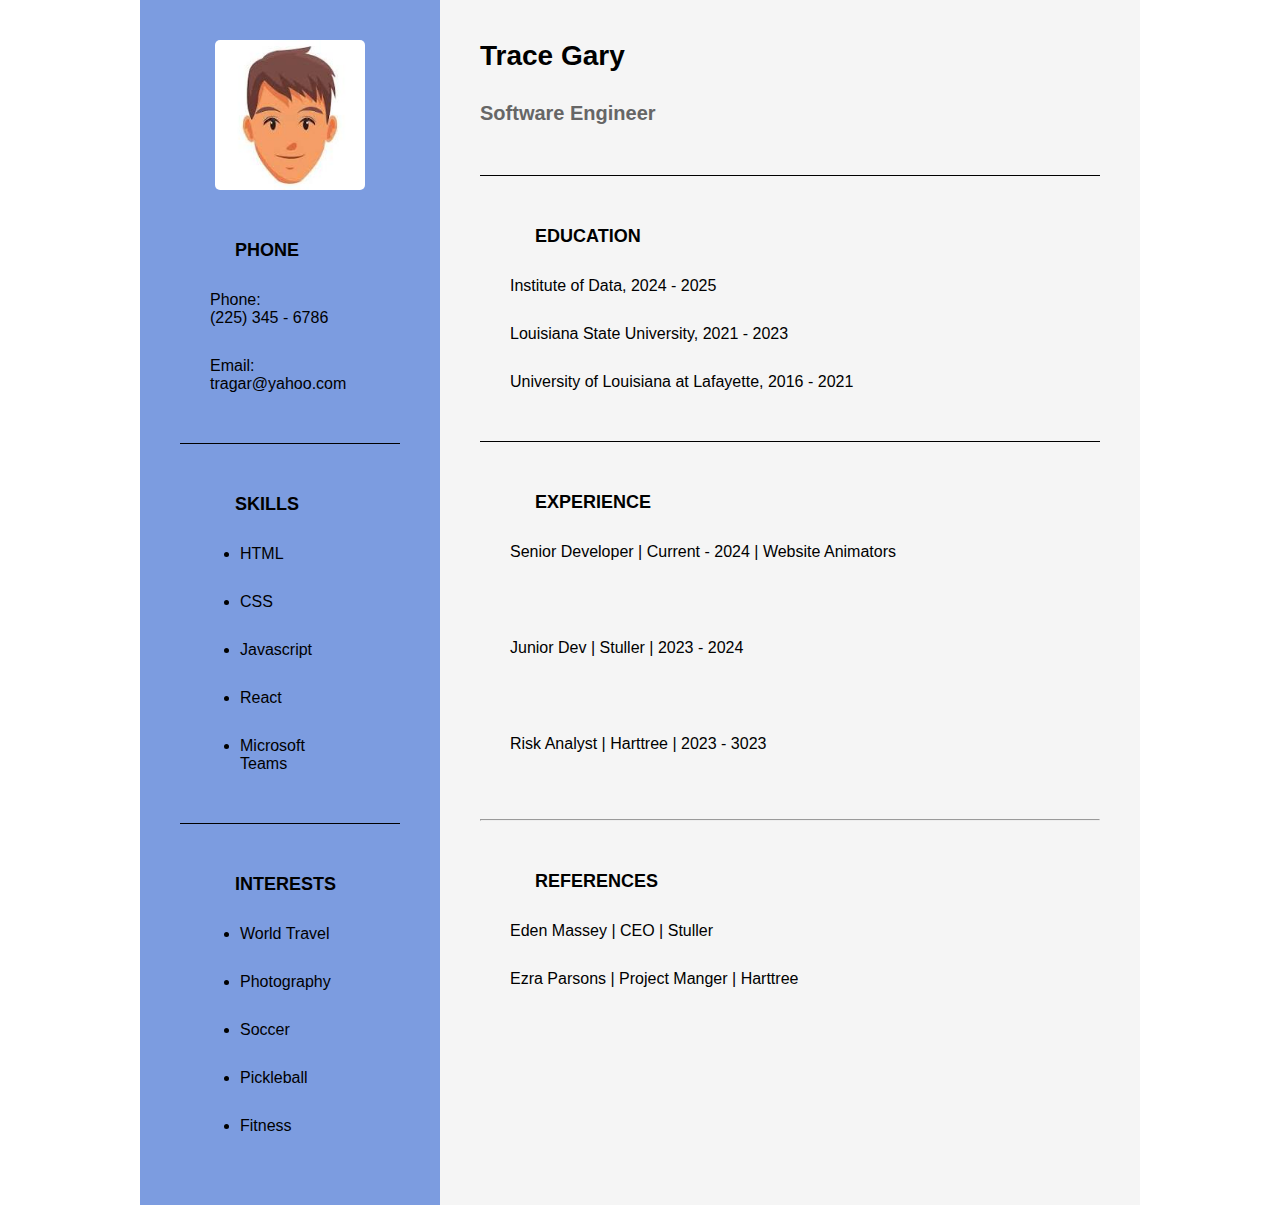
<file: LAB4-WEBSITE/index.html>
<!DOCTYPE html>
<html lang="en">

<head>
    <meta charset="UTF-8">
    <meta name="viewport" content="width=device-width, initial-scale=1.0">
    <title>My Website</title>
    <link rel="stylesheet" href="style.css">
</head>

<body>
    <div class="resume-container">
        <div class="sidebar">
            <img src="./cartoonpic.jpeg" alt="image of me" class="profile-image">
            

            <div>
                <h3 class="section-title">Phone</h3>
                <p class="section">Phone:<br> (225) 345 - 6786</p>
                <p class="section">Email: tragar@yahoo.com</p>
            </div>
            
            <p class="hr"></p>

            <div>
                <h3 class="section-title">Skills</h3>
                    <ul class="section">
                        <li class="section">HTML</li>
                        <li class="section">CSS</li>
                        <li class="section">Javascript</li>
                        <li class="section">React</li>
                        <li class="section">Microsoft Teams</li>
                    </ul>
            </div>

            <p class="hr"></p>
            
            <div>
                <h3 class="section-title">Interests</h3>
                <ul class="section">
                    <li class="section">World Travel</li>
                    <li class="section">Photography</li>
                    <li class="section">Soccer</li>
                    <li class="section">Pickleball</li>
                    <li class="section">Fitness</li>
                </ul>
            </div>
        </div> 
        


        <div class="main-content">  
            <h1 class="name">Trace Gary</h1>
            <h2 class="title">Software Engineer</h2>

            <p class="hr"></p>
            
            <div>
                <h3 class="section-title">Education</h3>
                <p class="section">Institute of Data, 2024 - 2025</p>
                <p class="section">Louisiana State University, 2021 - 2023</p>
                <p class="section">University of Louisiana at Lafayette, 2016 - 2021</p>
            <p class="hr"></p>
        </div>


        <div>
            <h3 class="section-title">Experience</h3>
            <p class="section">Senior Developer | Current - 2024 | Website Animators</p><br>
            <p class="section">Junior Dev | Stuller | 2023 - 2024</p><br>
            <p class="section">Risk Analyst | Harttree | 2023 - 3023</p><br>
        </div>
        <br><hr>


        <div>
            <h3 class="section-title">References</h3>
            <p class="section">Eden Massey | CEO | Stuller</p>
            <p class="section">Ezra Parsons | Project Manger | Harttree</p>
        </div>

    </div>
</body>
</html>
</file>
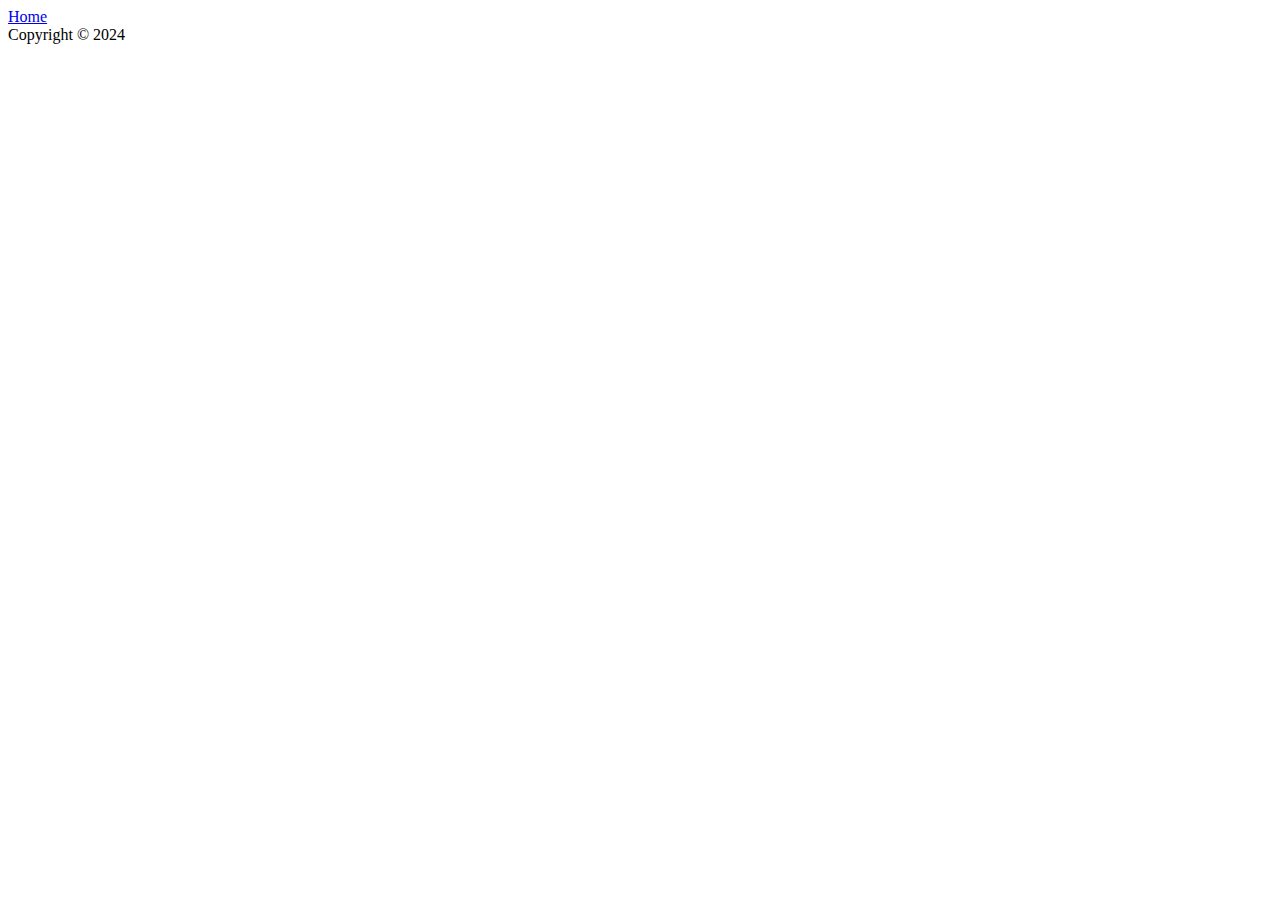
<file: LAB1-HTML/src/index.html>
<!DOCTYPE html>
<html>

<head>
</head>

<body>
  <header>
    <nav>
      <!-- works like <a href="/index.html">Home</a> -->
      <a href="/">Home</a>
    </nav>
  </header>

  <main>  
  </main>

  <footer>Copyright &copy; 2024</footer>
</body>

</html>
</file>
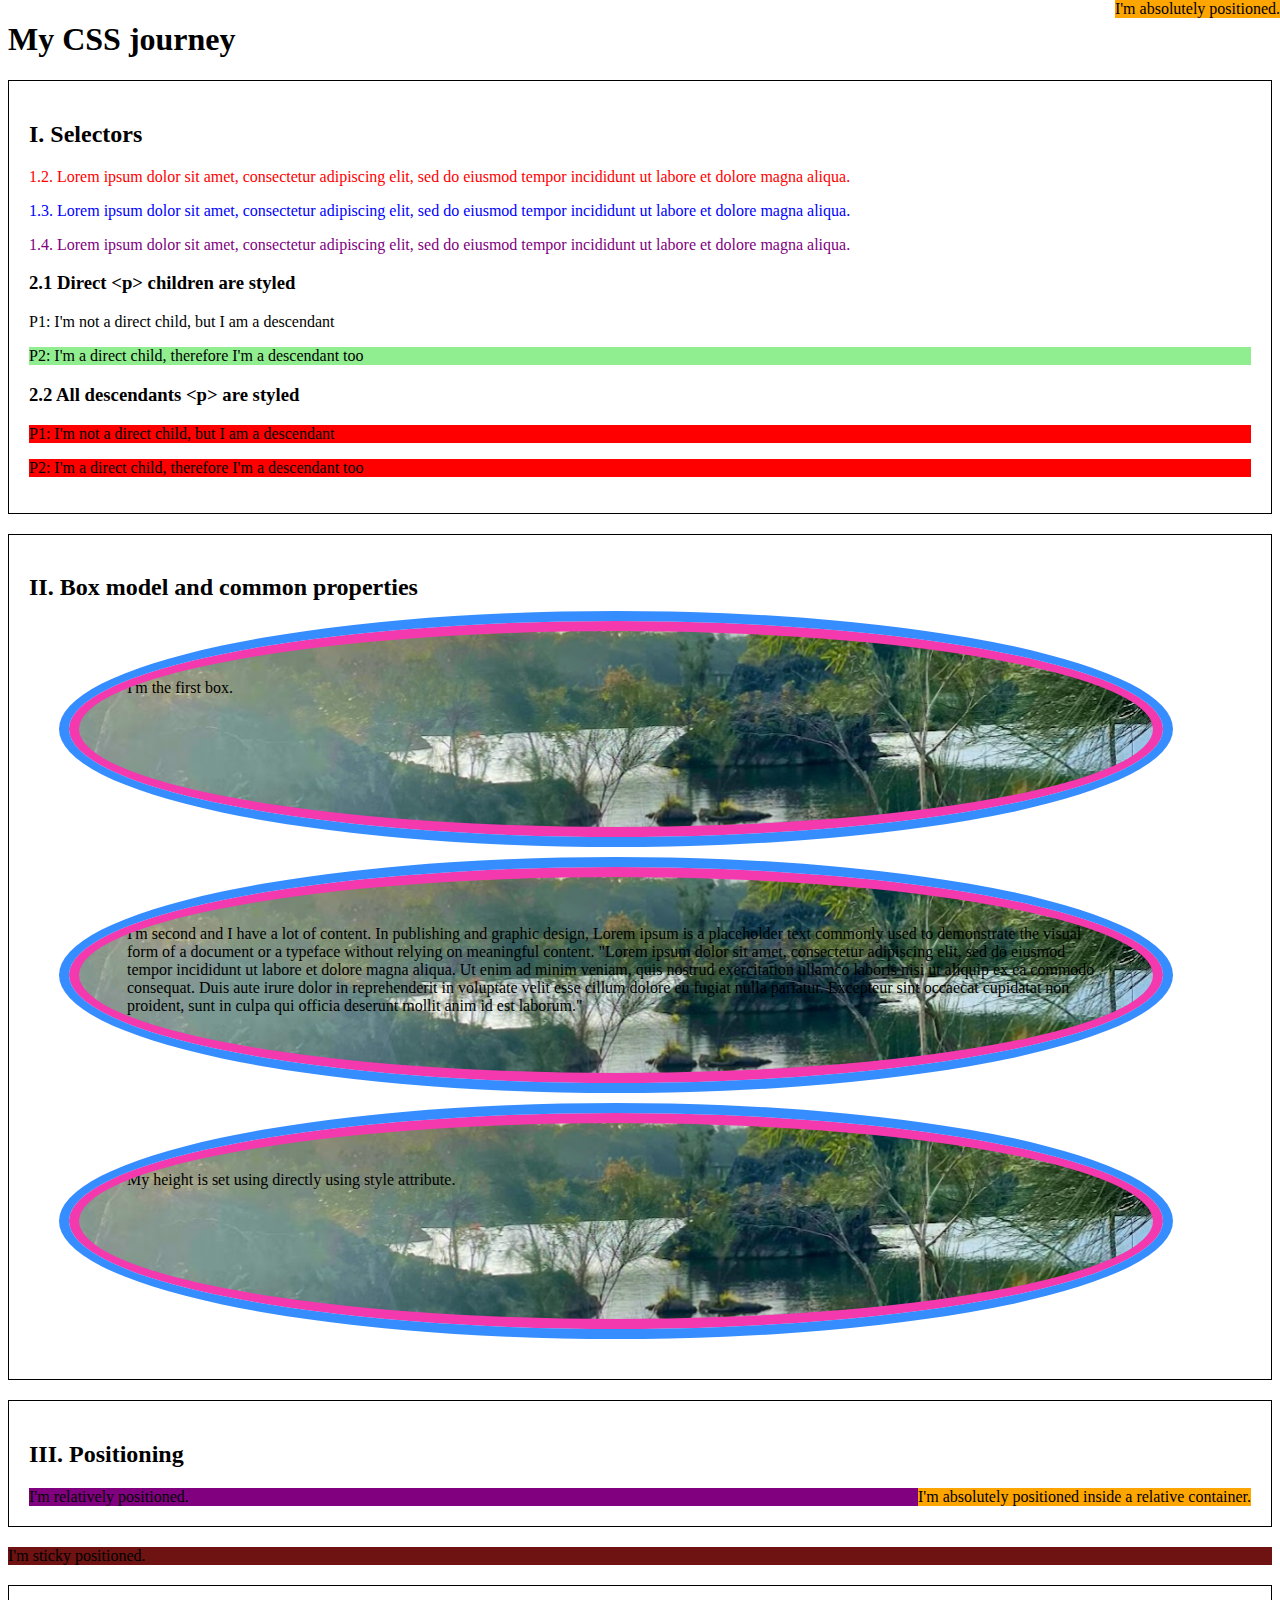
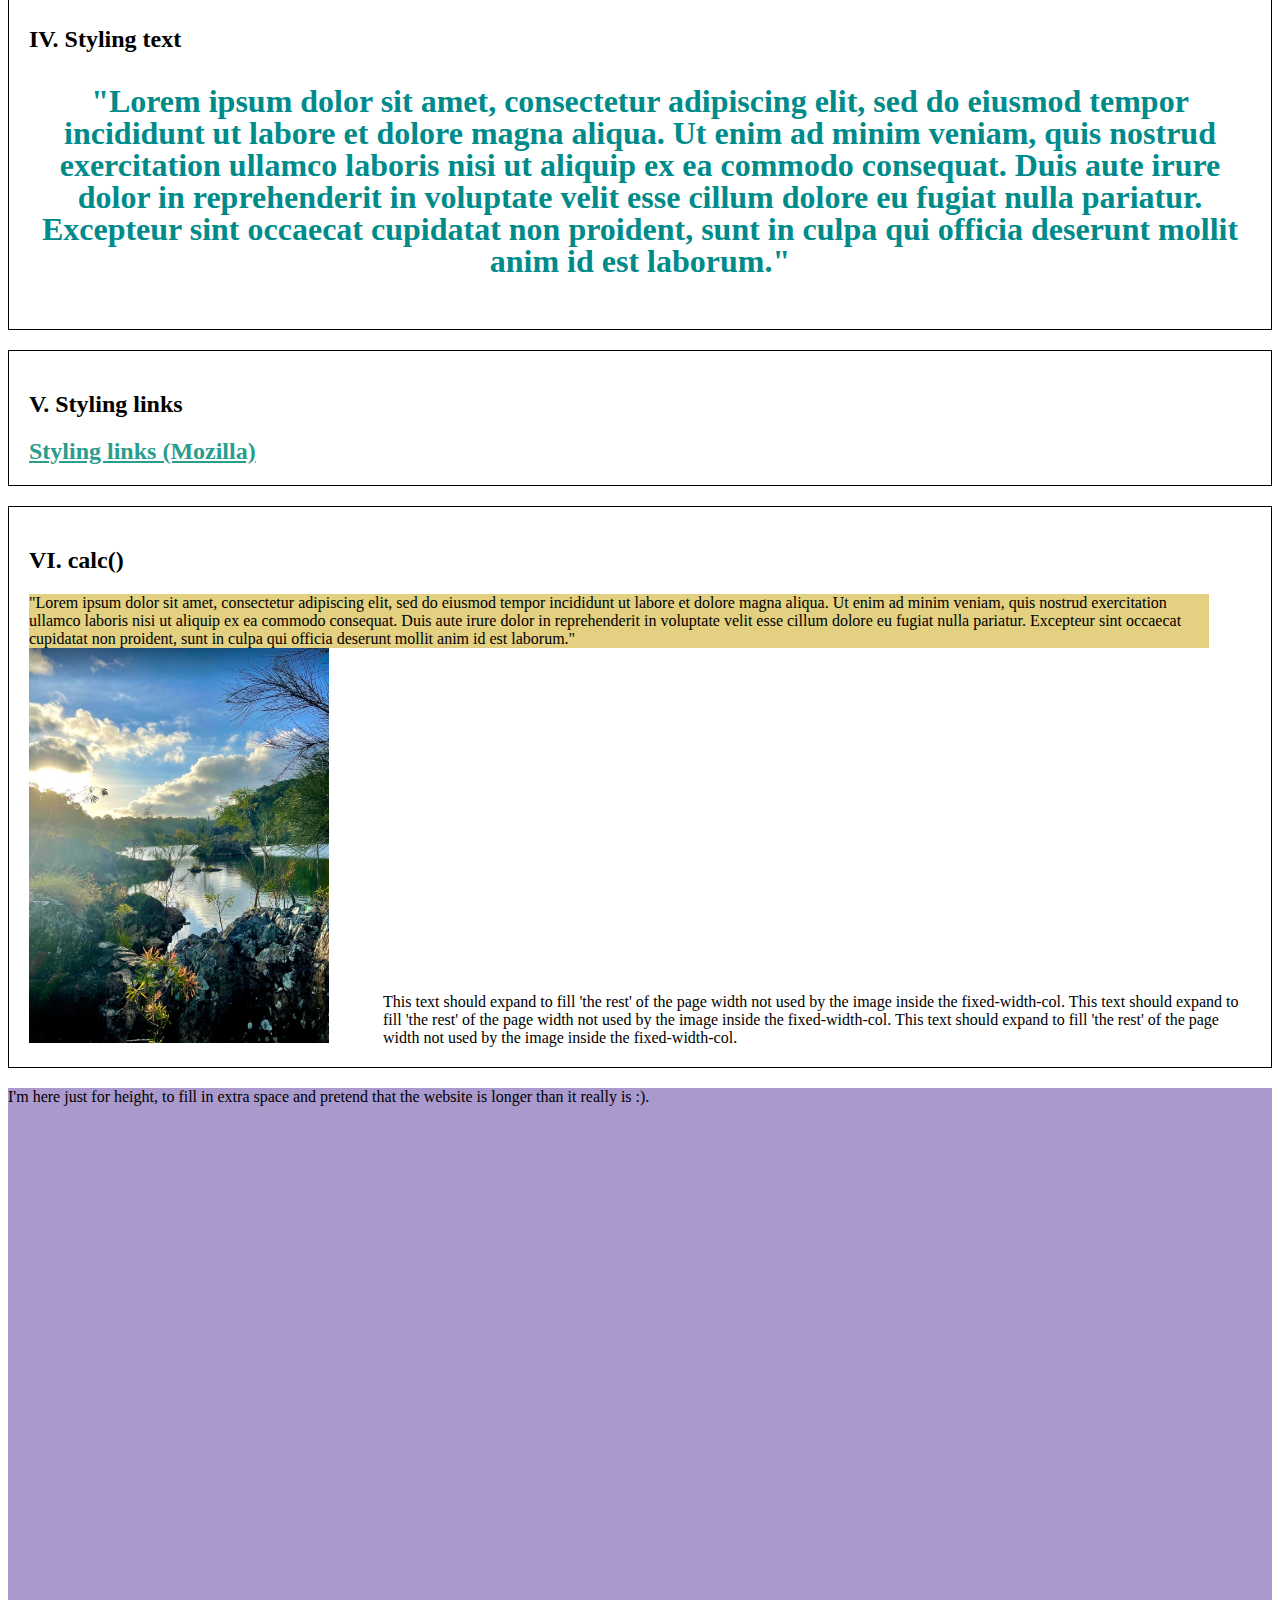
<file: LAB2-CSS/src/index.html>
<!DOCTYPE html>
<html>
  <head>
    <link rel="stylesheet" href="index.css">
    <title>Module 2 - CSS Lab Exercises</title>

    <!-- 5.3 - Select the <link> option from ‘Use on the web’ and copy the stylesheet code into the <head> section of index.html -->
    <link rel="preconnect" href="https://fonts.googleapis.com">
    <link rel="preconnect" href="https://fonts.gstatic.com" crossorigin>
    <link href="https://fonts.googleapis.com/css2?family=Roboto:wght@400;700&display=swap" rel="stylesheet">    
  </head>
  <body>
    <h1>My CSS journey</h1>

    <article>
      <h2>I. Selectors</h2>

      <section>
        <p class="style-me1">
          1.2. Lorem ipsum dolor sit amet, consectetur adipiscing elit, sed do
          eiusmod tempor incididunt ut labore et dolore magna aliqua.
        </p>
        <p id="style-me2">
          1.3. Lorem ipsum dolor sit amet, consectetur adipiscing elit, sed do
          eiusmod tempor incididunt ut labore et dolore magna aliqua.
        </p>
        <p id="style-me2" class="style-me1">
          1.4. Lorem ipsum dolor sit amet, consectetur adipiscing elit, sed do
          eiusmod tempor incididunt ut labore et dolore magna aliqua.
        </p>
      </section>

      <section class="my-children-are-styled">
        <h3>2.1 Direct &lt;p&gt; children are styled</h3>
        <div>
          <p>P1: I'm not a direct child, but I am a descendant</p>
        </div>
        <p>P2: I'm a direct child, therefore I'm a descendant too</p>
      </section>

      <section class="my-descendants-are-styled">
        <h3>2.2 All descendants &lt;p&gt; are styled</h3>
        <div>
          <p>P1: I'm not a direct child, but I am a descendant</p>
        </div>
        <p>P2: I'm a direct child, therefore I'm a descendant too</p>
      </section>
    </article>

    <article>
      <h2>II. Box model and common properties</h2>
      <div class="box">I'm the first box.</div>
      <div class="box">
        I'm second and I have a lot of content. In publishing and graphic
        design, Lorem ipsum is a placeholder text commonly used to demonstrate
        the visual form of a document or a typeface without relying on
        meaningful content. "Lorem ipsum dolor sit amet, consectetur adipiscing
        elit, sed do eiusmod tempor incididunt ut labore et dolore magna aliqua.
        Ut enim ad minim veniam, quis nostrud exercitation ullamco laboris nisi
        ut aliquip ex ea commodo consequat. Duis aute irure dolor in
        reprehenderit in voluptate velit esse cillum dolore eu fugiat nulla
        pariatur. Excepteur sint occaecat cupidatat non proident, sunt in culpa
        qui officia deserunt mollit anim id est laborum."
      </div>
      <div class="box" style="height: 200px">
        My height is set using directly using style attribute.
      </div>
    </article>

    <article>
      <h2>III. Positioning</h2>
      <div class="position-absolute">I'm absolutely positioned.</div>

      <div class="position-relative">
        I'm relatively positioned.
        <div class="position-absolute">I'm absolutely positioned inside a relative container.</div>
      </div>
    </article>
    <div class="position-sticky">I'm sticky positioned.</div>

    <article>
      <h2>IV. Styling text</h2>
      <p class="text-style">
        "Lorem ipsum dolor sit amet, consectetur adipiscing elit, sed do eiusmod
        tempor incididunt ut labore et dolore magna aliqua. Ut enim ad minim
        veniam, quis nostrud exercitation ullamco laboris nisi ut aliquip ex ea
        commodo consequat. Duis aute irure dolor in reprehenderit in voluptate
        velit esse cillum dolore eu fugiat nulla pariatur. Excepteur sint
        occaecat cupidatat non proident, sunt in culpa qui officia deserunt
        mollit anim id est laborum."
      </p>
    </article>

    <article>
      <h2>V. Styling links</h2>
      <a
        href="https://developer.mozilla.org/en-US/docs/Learn/CSS/Styling_text/Styling_links"
        alt="Styling links with Mozilla"
        >Styling links (Mozilla)</a
      >
    </article>

    <article>
      <h2>VI. calc()</h2>
      <div class="calc-style">
        "Lorem ipsum dolor sit amet, consectetur adipiscing elit, sed do eiusmod
        tempor incididunt ut labore et dolore magna aliqua. Ut enim ad minim
        veniam, quis nostrud exercitation ullamco laboris nisi ut aliquip ex ea
        commodo consequat. Duis aute irure dolor in reprehenderit in voluptate
        velit esse cillum dolore eu fugiat nulla pariatur. Excepteur sint
        occaecat cupidatat non proident, sunt in culpa qui officia deserunt
        mollit anim id est laborum."
      </div>

      <div class="calc-row">
        <div class="fixed-width-col"><img src="assets/images/img1.png" width="300"/></div>
        <div class="fluid-col">This text should expand to fill 'the rest' of the page width not used by the image inside the fixed-width-col.
          This text should expand to fill 'the rest' of the page width not used by the image inside the fixed-width-col.
          This text should expand to fill 'the rest' of the page width not used by the image inside the fixed-width-col.
        </div>
      </div>
    </article>

    <div style="height: 1000px; background: #AA99CC">
      I'm here just for height, to fill in extra space and pretend that the website is longer than it really is :).
    </div>
  </body>
</html>
</file>
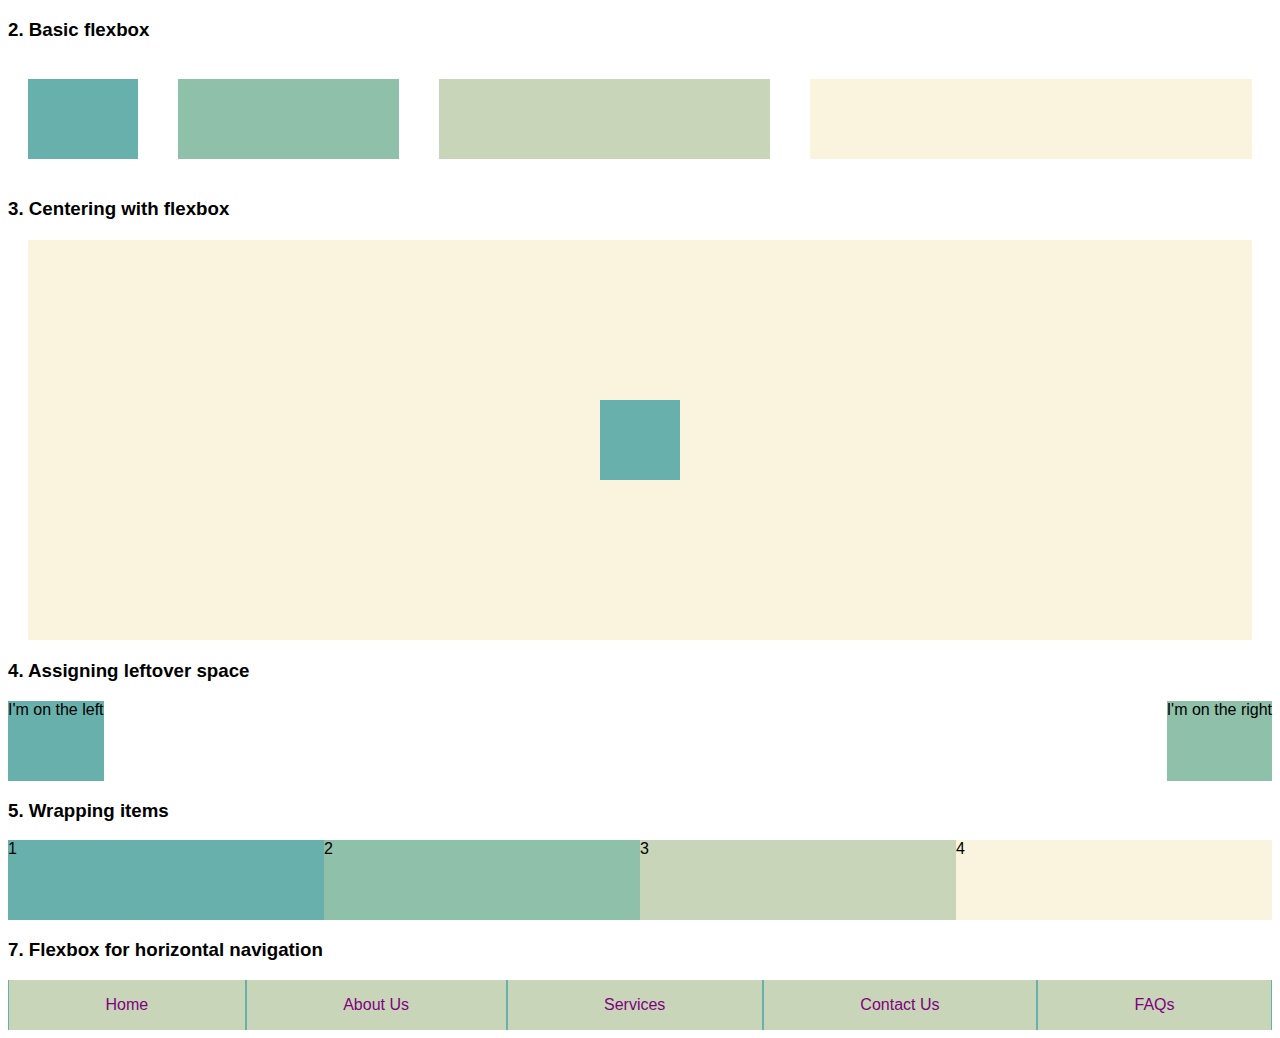
<file: LAB3-FLEXBOX/src/index.html>
<!DOCTYPE html>
<html>
  <head>
    <title>Module 2 - Flexbox Lab Exercise</title>
    <meta charset="UTF-8" />
    <meta name="description" content="This is a flexbox exercise" />
    <meta name="keywords" content="HTML, CSS" />
    <meta name="author" content="Institute of Data" />
    <meta name="viewport" content="width=device-width, initial-scale=1.0" />
    <link rel="stylesheet" href="index.css">
  </head>
  <body>
    <section>
      <h3>2. Basic flexbox</h3>

      <div class="flex-container">
        <div class="flex-item-1 background-1 h-80 m-20"></div>
        <div class="flex-item-2 background-2 h-80 m-20"></div>
        <div class="flex-item-3 background-3 h-80 m-20"></div>
        <div class="flex-item-4 background-4 h-80 m-20"></div>
      </div>
    </section>

    <section>
      <h3>3. Centering with flexbox</h3>

      <div class="m-20 flex-container flex-center h-400 background-4">
        <div class="background-1 h-80 w-80"></div>
      </div>
    </section>

    <section>
      <h3>4. Assigning leftover space</h3>

      <div class="flex-container flex-space-between">
        <div class="h-80 background-1">I'm on the left</div>
        <div class="h-80 background-2">I'm on the right</div>
      </div>
    </section>

    <section>
      <h3>5. Wrapping items</h3>

      <div class="flex-container flex-wrap">
        <div class="flex-basis-item-50 h-80 background-1">1</div>
        <div class="flex-basis-item-50 h-80 background-2">2</div>
        <div class="flex-basis-item-50 h-80 background-3">3</div>
        <div class="flex-basis-item-50 h-80 background-4">4</div>
      </div>
    </section>

    <section>
      <h3>7. Flexbox for horizontal navigation </h3>

      <ul class="flex-container flex-menu background-1">
        <li class="background-3 first-item"><a href="#">Home</a></li>
        <li class="background-3 second-item"><a href="#">About Us</a></li>
        <li class="background-3 third-item"><a href="#">Services</a></li>
        <li class="background-3 fourth-item"><a href="#">FAQs</a></li>
        <li class="background-3 fifth-item"><a href="#">Contact Us</a></li>
      </ul>
    </section>    
  </body>
</html>
</file>
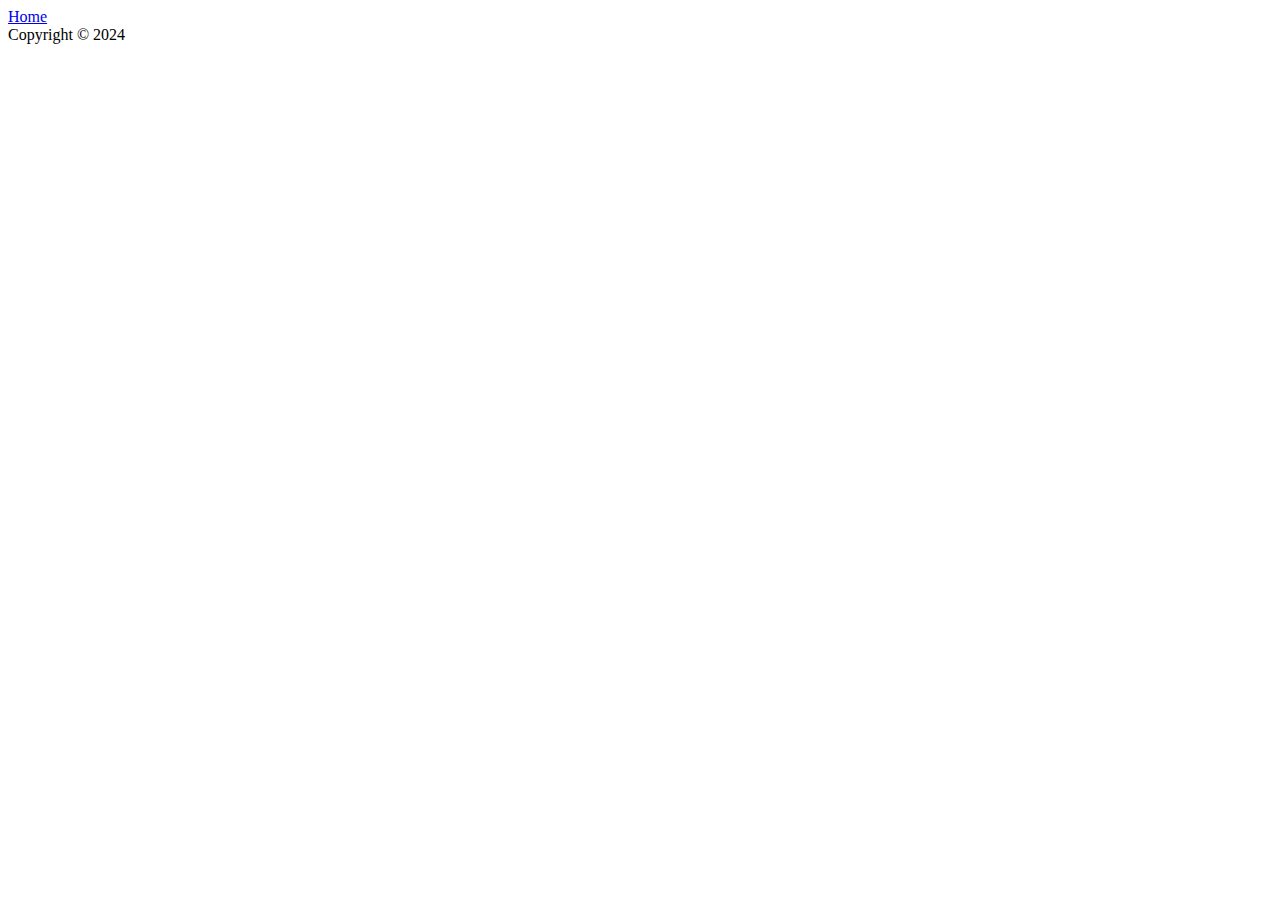
<file: LAB1-HTML/src/form.html>
<!DOCTYPE html>
<html>

<head>
</head>

<body>
  <header>
    <nav>
      <!-- works like <a href="/index.html">Home</a> -->
      <a href="/">Home</a>
    </nav>
  </header>

  <main>
  </main>

  <footer>Copyright &copy; 2024</footer>
</body>

</html>
</file>
<file: LAB4-WEBSITE/style.css>
* {
    margin: 0;
    padding: 0;
    box-sizing: border-box;
    font-family: Arial, Helvetica, sans-serif;
}
.fullpage {
    margin: 10px 0px;
}

.sidebar {
    width: 300px;
    background-color: rgb(124, 156, 224);
    padding: 40px
}

 .flex-container {
    display: flex;
    margin: 20px;
    border: 2px solid #333;
    height: 100 vh;
}

.resume-container {
    display: flex;
    max-width: 1000px;
    margin: 0 auto;
    min-height: 100vh;
}

.main-content {
    flex: 1;
    padding: 40px;
    background-color: whitesmoke;
}

.section {
    margin: 30px;
}

.title {
    font-size: 20px;
    color: #666;
    margin-bottom: 30px;
}

.name {
    font-size: 28px;
    margin-bottom: 30px;
}

.section-title{
    font-size: 18px;
    font-weight: bold;
    text-transform: uppercase;
    margin: 30px;
    padding-left: 25px;
    padding-top: 20px;
}

.profile-image {
    width: 150px;
    height: 150px;
    border-radius: 5px;
    margin: auto;
    display: block;
}

.hr {
    border-top: 1px solid black;
    margin-top: 50px;
}


/* .peronsal-info {
    flex-direction: column;
    background-color: rgb(82, 138, 211);
}

.header {
    font-family: cabin;
    padding:50px;
    background-color: rgb(79, 100, 139);
}

.title { 
    font-size: 25px;
    background-color: rgb(221, 229, 245);
    margin: 0;
    overflow: hidden;
    
}

.location {
    font-size: 25px;
}  */
</file>
<file: LAB2-CSS/src/index.css>
/* I. Selectors */

/* Put styles for questions 1.1, 1.2, 1.3 and 1.4 here */

/* 1.1 - style all articles using type selector */
article {
    margin: 20px 0;
    padding: 20px;
    border: 1px solid black;
}


/* 1.2 - use class selector to set font color to red */
.style-me1 {
    color: red;
}


/* 1.3 use id selector to set font color to blue */
#style-me2 {
    color: blue;
}

/* 1.4 - use id selecetor to set font color to purple */
#style-me2.style-me1 {
    color:purple;
}

/* 2.1 - use descendants comibator selector to set background color to red */
.my-descendants-are-styled p {
    background:red
}

/* 2.2 - use a child combinator selector to background color to lightgreen */
.my-children-are-styled > p {background: lightgreen}

/*1. Box model and common porperties */

/* Put styles for questions 1-8 here */

.box {
    /*1.1 - set a background color */
    background: #06dfdf;
    /* 1.2 - use 4, 2, and 1 value syntax to set margin and padding */
    margin: 20px;
    margin: 20px 10px;
    margin: 10px 20px 30px 40px;

    padding: 20px;
    padding: 20px 10px;
    padding: 20px 20px 30px 40px;

    /* 2.1 - Set width and height using differnt dimension-units */
    height: 100px;
    height: 20%;
    height: 10em;
    height: 15vh;

    width: 100px;
    width: 25%;
    width: 15em;
    width: 40vw;

    /* 2.2 - This style attribute overrides all other CSS */
    height: 100px !important;
    width: 80% !important;

    /* 2.3 - Resize window on the browser to see what happens to the box */

    /* 3.1 - Set a border on the .box element */
    border:2px dashed red;
    border: 5px dotted yellow;

    /* 3.2 - Make the border 10px thick and solid */
    border: 10px solid rgb(244, 57, 175);

    /* 4.1 - Test two different values of box-sizing - how are they effected? Weight + Height  */
    box-sizing: border-box;
    box-sizing: content-box; 

    /* 5.1 -Make text overflow outside of the element by setting smaller width/height */
    height: 50px;

   /* 53.2 - Set overflow css rule for the .box class - Testing a few differenting values */
    overflow: hidden;
    overflow: scroll;
    overflow: auto;

    /* 6.1 - Set a wide outline (10px) on the .box  */
    outline: 10px solid rgba(0, 110, 255, 0.79);

    /* 7.1 - Set border-radius on the .bpx element */
    border-radius: 20px;
    border-radius: 3em;

    /* 7.2 - Setting botder-radius to 50% */
    border-radius:50%;

    /* 7.3 - Increase the padding to account for the border radius */
    padding: 3em;

    /* 8.1 - Adding a background image */
    background: url("./assets/images/img1.png");

    /* 8.2 - Set background size to cover */
    background-size: cover;

    /* 8.3 - Set background to no-repeat */
    background-repeat:no-repeat;

    /* 8.4 - Set background to Center */
    background-position: center;
}

/* Put styles for questions 1-3 here */

.position-absolute {
    /* 1.1 - use CSS to apply absolute position on .position-absolute class */
    position: absolute;

    /* 1.2 - Add a top position of 0 */
    top: 0;
    right:0; 

    /* 1.3 - Add a background color */
    background:orange;
}

.position-relative {
    /* 2.1 - Set a relative position on position-relative class */
    position: relative; 

    /* 2.2 - Add a different background to relative positioned container */
    background: purple;

    /* 2.3 - How is it positioned compared to absolute
    did this in 1.2 above */

    /* 2.4 - Add a left position value to the position-absolute class
    did this in 1.2 above */
}

.position-sticky {
    /* 3.1 - Set sticky position on .position-sticky class */
    position: sticky;

    /* 3.2 - Add a different background color to the .postiion-sticky class */
    background:rgb(110,18,18);

    /* 3.3 - Set a top position value to change where the element 'sticks' to */
    top:20px;

}


/* IV. Styling text */


/* Put styles for questions 1-10 here */

.text-style {

    /* 1. Set a font color using the color CSS rule on the ,text-style class */
    color:darkcyan;

    /* 2. Add a font-size CSS rule to the .textsyle class */
    font-size: 20px;
    font-size: 2em;

    /* 3. Add a line-height CSS rule to the .textstyle class */
    line-height: 1.5;
    line-height: 1em;

    /* 4. Add a font-weight CSS rule to the .text-style class */
    font-weight: bold;
    font-weight: 700;

    /* 5. Add font-family CSS rule to the .text-style class */
    font-family: 'Open Sans';

    /* 5.1 Visit https://fonts.google.com /find open sans */



    /* 5.2 Select certain styles */



    /* 5.3 Select the link option use on the web and copy stylesheet 
   
    <link href="https://fonts.googleapis.com/css2?family=Open+Sans:ital,wght@0,300..800;1,300..800&display=swap" rel="stylesheet"> */


    /* 5.4 Adding sans-serif after Roboto */


    /* 5.1.1 - Add Ttext alignemnt */
    text-align:center;

    /* 5.1.2 - Add letter spacing */
    p {
        letter-spacing:2px;
    }

    /* 5.1.3 - Add word spacing */
    p {
        word-spacing:5px;
    }

    /* 5.1.4 - Add text transform */
    h2 {
        text-transform: uppercase;
    }
    
    /* 5.1.5 - Add text decoration */

    h3 {
        text-decoration: underline;
        text-decoration:line-through;
    }

}


/* V. Styling links */


/* Put styles for questions 1-3 here */

/* 1 - Style all of the links in index.html */

a,
a:link {
    /* 1.1 - Sey a font color */
    color:#2a9d8f;
    
    /* 1.2 - Modify Font-size, font-weight, and text-decoration for your links */
    font-size:1.5em;
    font-weight: bold;
    text-decoration: underline;
}

/* 2 - Style all 'active' links differntly to default links */
a:hover,
a:active,
a:focus {

    /* 2.1 - Override the color with the darker shade */
    color:brown;

    /* 2.2 Use a different text-decoration value */
    text-decoration:none;

}

/* 3 - Style your special styling differently for visited links */
a:visited {
    color:beige;

    /* 3.2 - Using a different font style value - dooesn't work! */
    font-style:italic;
}



/* VI. calc() */


/* Put styles for questions 1-3 here */

    /* 1. Add a new fixed width rule:width 100vw; to the calc-style class */
    .calc-style {
        width: 100vw;

        /* 1.1 Add a backgorund color to the .calc-style class to see the boundaires */
        background: #E3D081;

        /* 1.2 - Add a new rule: width calc(100vw-100px); to the .calc-style class */
        width: calc(100vw - 100px);    

    }

    /* 2. Create a new selector for the .fixed-width-col class to set width to 350px and make inline */
    .fixed-width-col {
        display: inline-block;
        width: 350px;
    
    }

    /* 3. Create second selector for the fluid-col class and set display to inline-block */
    .fluid-col {
        display: inline-block;

        /* 3.1 - use calc() to set a dynamically calculated width for the fluid-col and make them appear sidebyside */
        width: calc(100% - 360px);
    }
</file>
<file: LAB3-FLEXBOX/src/index.css>
body {
    font-family: sans-serif;
    font-size: 16px;
}

a {
    text-decoration: none;
    color: purple;
}

.background-1 {
    background: #68B0AB;
}

.background-2 {
    background: #8FC0A9;
}

.background-3 {
    background: #C8D5B9;
}

.background-4 {
    background: #FAF3DD;
}

.m-20 {
    margin: 20px;
}

.h-80 {
    height: 80px;
}

.h-400 {
    height: 400px;
}

.w-80 {
    width: 80px;
}

/* Add your answers here, do not modify the above CSS */

/* 2.1 Add a CSS rule for the flex-container class and set it ot use a flexbox display model */

.flex-container {  
    display:flex;

    /* 6.1 Add  a flex-direction property to the flex-container class and observe the behavior */
    flex-direction: row;
}

/* 2.2 Add rules for the flex-items -1, -2. 3, 4 classes and set flex to them accordingly */

.flex-item-1 {
    flex: 1;
}

.flex-item-2 {
    flex: 2;
}

.flex-item-3 {
    flex: 3;
}

.flex-item-4 {
    flex: 4;
}


/* 3.1 Add CSS rule for the flex-center and set values for justify content and align items */

.flex-center {

    /* try out different values for both of the above CSS properties. Center within container vertically and horizontally */
    justify-content:center;
    align-items: center;
}

/* 4.1 Add rule for the flex-space-between class and experiment with different values for justify-content */
.flex-space-between {
    justify-content: space-evenly;
    justify-content: center;

/* Set appropirate value for justify-content to push the elements to the left and right sides with leftover space */
    justify-content: space-between;
}

/* 5.1 Add rules for the flex-basis-50 so that the container has flex-wrap and flex items have flex-basis set to 50% */
.flex-wrap {
    flex-wrap: wrap;

    /* 5.2 Observe what happens when changing the valie for flex-wrap to wrap-reverse */
    flex-wrap: reverse;
}

.flex-basis-item-50 {
    flex-basis: 50%;

    /* 5.3 Choose a new value for flex-basis that makes all 4 flex items fit on one line */
    flex-basis: 25%;
}

/* 7.1 Add CSS for the flex-menu class and its children */

.flex-menu {
    list-style: none;
    margin: 0;
    padding: 0;

    /* 7.2 Use the justify-content property to align the menu items to the right */

    justify-content: flex-end;
    
    /* 7.3 use the justify-content property to align the menu items to the center row */
    
    justify-content: center;
}

/* 7.4 Use the order property to move the FAQ menu item to last */
.flex-menu .fourth-item {
    order: 2;
}

.flex-menu li {
    padding: 1em;
    margin: 0 1px;


    /* 7.5 Use the flex-grow property to divide the total space evenly between each menu item */
    flex-grow: 1;
    text-align: center;
}
</file>
